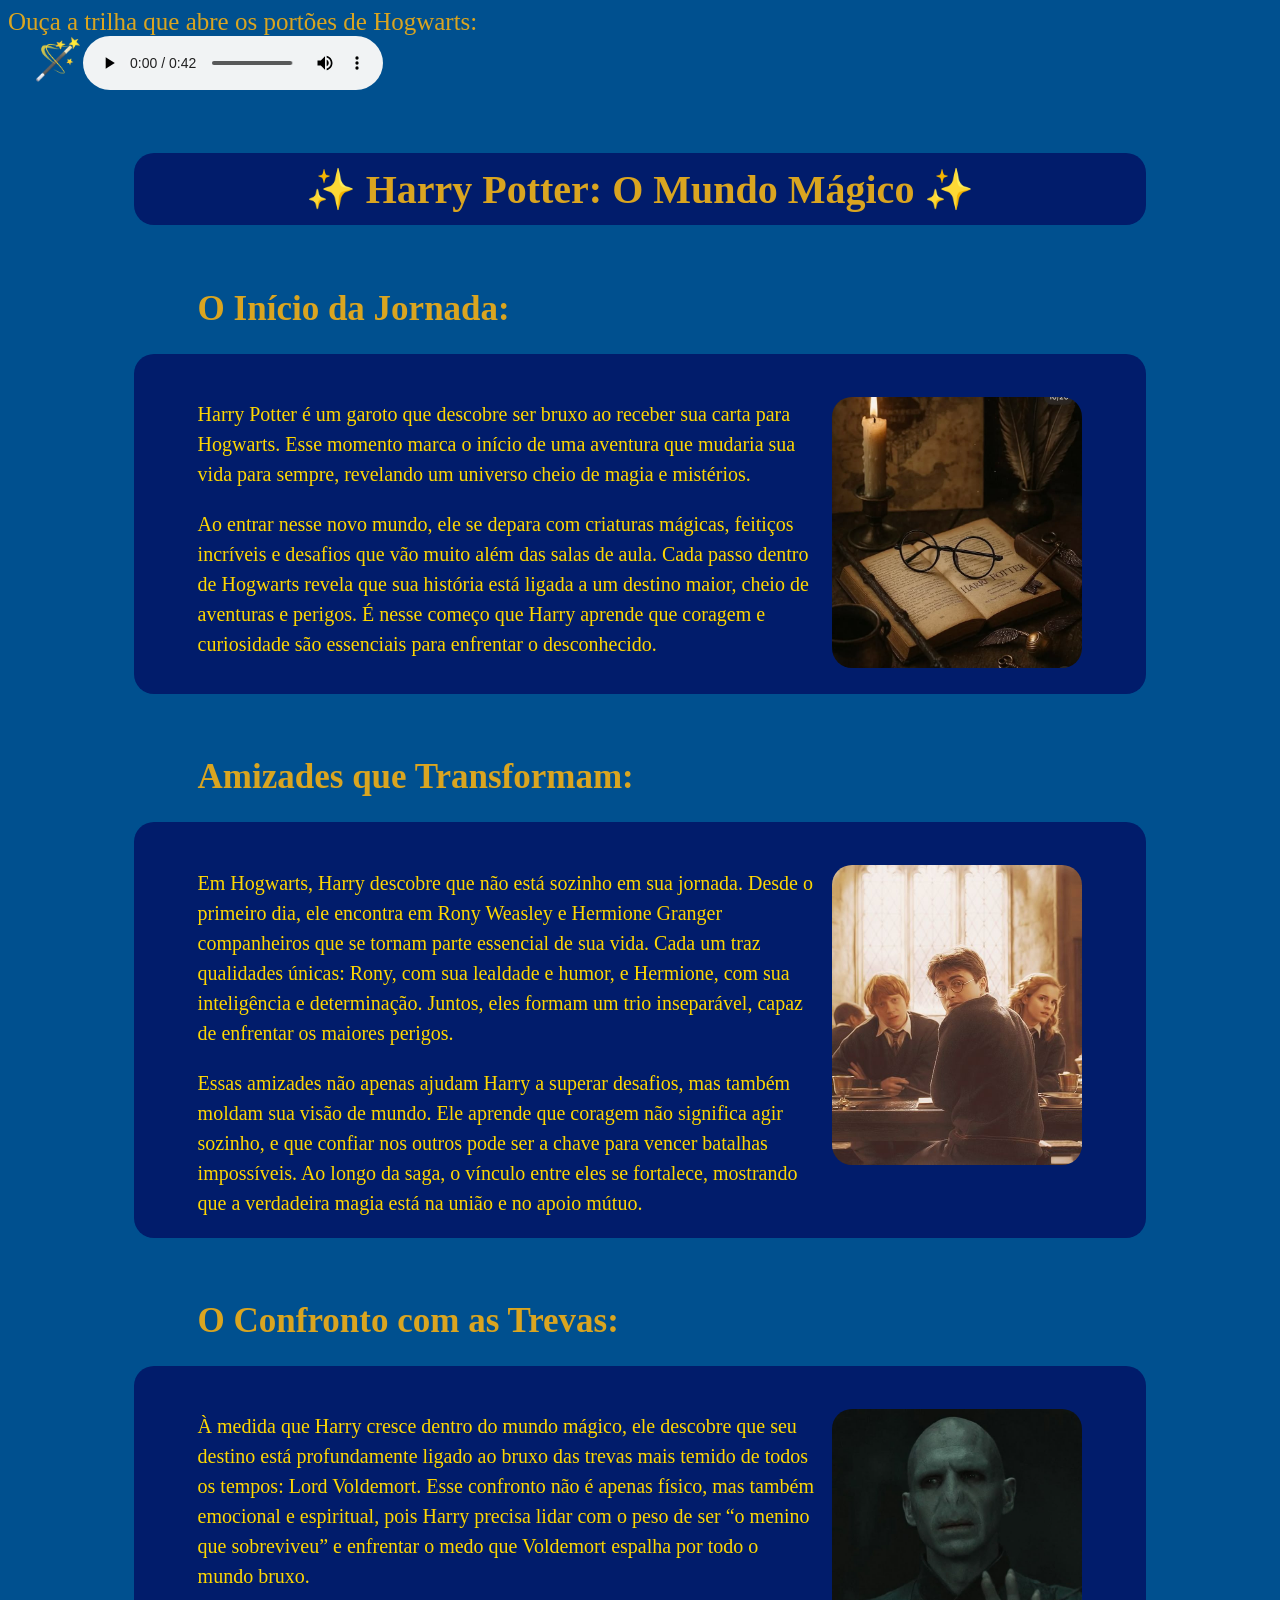
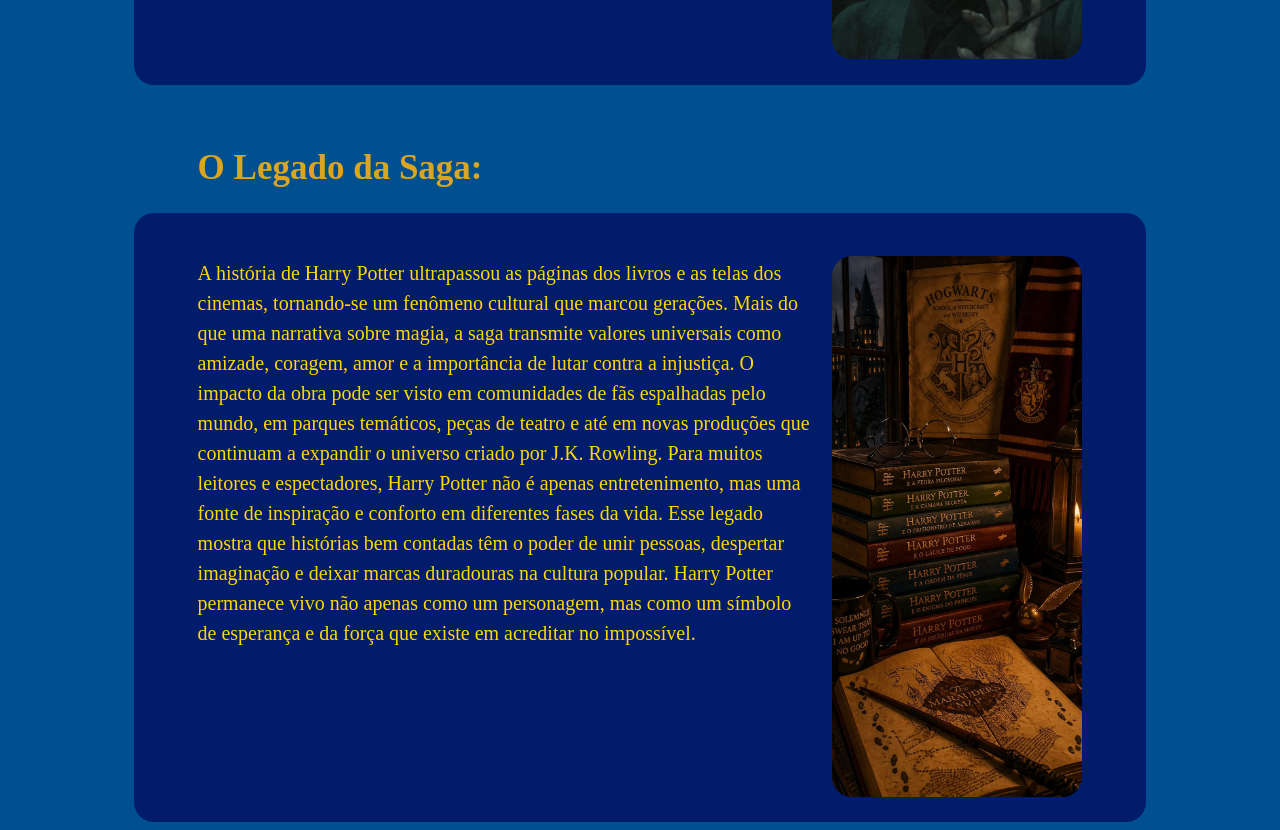
<file: index.html>
<!doctype html>
<html>

<head>
    <title>Harry Potter Website</title>
    <link rel="stylesheet" href="style.css">

<body style="background-color:#00508F">


    <!-- Consulta de IA:
     Prompt: preciso fazer uma pagina web html com css sobre harry potter. como coloco um audio na pagina?
     Resposta:Perfeito! Para sua página sobre **Harry Potter**, você pode inserir um áudio (como uma música tema ou efeito sonoro)
     usando o elemento `<audio>` do HTML. Vou te mostrar um exemplo completo de página com HTML e CSS, já incluindo o player de
     áudio:

### 🧙‍♂️ Exemplo de página HTML com áudio
```html


<body>
  <main>
    <p>Explore a magia de Hogwarts e mergulhe nas aventuras de Harry Potter.</p>
    <audio controls>
      <source src="harrypotter.mp3" type="audio/mpeg">
      Seu navegador não suporta o elemento de áudio.
    </audio>
  </main>

</body>
### 🚀 Como funciona
- O arquivo **`harrypotter.mp3`** deve estar na mesma pasta que seu HTML.  
- O atributo `controls` mostra os botões de **play, pause e volume** automaticamente.  
- Você pode usar `autoplay` (começa sozinho) ou `loop` (repete sem parar), mas lembre-se que alguns navegadores bloqueiam 
autoplay sem interação do usuário.-->

    <div style="font-size:25px; color: goldenrod; ">
        Ouça a trilha que abre os portões de Hogwarts:
     </div>
<div style="display:flex">
    <div style="font-size: 40px; margin-left: 2%;">
        🪄
     </div>
     <audio controls loop>
    <source src="HPintro.mp3" type="audio/mpeg">
     </audio>
</div>
    
    
   
    

    <div class="titulo">
       ✨  Harry Potter: O Mundo Mágico  ✨
    </div>

         <div class="subtitulo">
            O Início da Jornada:
        </div>
            <div class="texto">
              <div >
                 <p>Harry Potter é um garoto que descobre ser bruxo ao receber sua carta para Hogwarts.
                 Esse momento marca o início de uma aventura que mudaria sua vida para sempre, revelando um 
                 universo cheio de magia e mistérios.
                 </p>
                 <p>Ao entrar nesse novo mundo, ele se depara com criaturas mágicas, feitiços incríveis e desafios que vão muito 
                 além das salas de aula. Cada passo dentro de Hogwarts revela que sua história está ligada a um destino maior,
                 cheio de aventuras e perigos. É nesse começo que Harry aprende que coragem e curiosidade são essenciais para 
                 enfrentar o desconhecido.
                 </p>
              </div>

     <div class="img" >
        <img src="HP.jpg" style="width:250px; height:auto; border-radius:20px" alt="Livro Harry Potter aberto com óculos, vela e objetos mágicos">
    </div>
     </div>


         <div class="subtitulo">
            Amizades que Transformam:
        </div>

            <div class="texto">
              <div>  
                <p>Em Hogwarts, Harry descobre que não está sozinho em sua jornada. Desde o primeiro dia, ele encontra em Rony 
                Weasley e Hermione Granger companheiros que se tornam parte essencial de sua vida. Cada um traz qualidades únicas:
                Rony, com sua lealdade e humor, e Hermione, com sua inteligência e determinação. Juntos, eles formam um trio
                inseparável, capaz de enfrentar os maiores perigos.
                </p>
               <p> Essas amizades não apenas ajudam Harry a superar desafios, mas também moldam sua visão de mundo. 
                Ele aprende que coragem não significa agir sozinho, e que confiar nos outros pode ser a chave para vencer batalhas
                 impossíveis. Ao longo da saga, o vínculo entre eles se fortalece, mostrando que a verdadeira magia está na união e no apoio mútuo.
               </p>
              </div>
               <div class="img">
            <img src="triohp.jpg" style="width:250px; height:auto; border-radius:20px" alt="Rony, Harry e Hermione">
            </div>
            </div>

       



        <div class="subtitulo">
            O Confronto com as Trevas:
        </div>

              <div class="texto">
               <div> <p>À medida que Harry cresce dentro do mundo mágico, ele descobre que seu destino está profundamente ligado
                ao bruxo das trevas mais temido de todos os tempos: Lord Voldemort. Esse confronto não é apenas físico, 
                mas também emocional e espiritual, pois Harry precisa lidar com o peso de ser “o menino que sobreviveu” e
                 enfrentar o medo que Voldemort espalha por todo o mundo bruxo.
                </p>
               </div>
               <div class="img">
                     <img src="voldemort.jpg" style="width:250px; height:auto; border-radius:20px" alt="Voldemort">
                 </div>
              </div>

        


        <div class="subtitulo">
            O Legado da Saga:
        </div>

              <div class="texto">
                <p>A história de Harry Potter ultrapassou as páginas dos livros e as telas dos cinemas, tornando-se um 
                fenômeno cultural que marcou gerações. Mais do que uma narrativa sobre magia, a saga transmite valores
                universais como amizade, coragem, amor e a importância de lutar contra a injustiça.
                
                O impacto da obra pode ser visto em comunidades de fãs espalhadas pelo mundo, em parques temáticos, peças
                de teatro e até em novas produções que continuam a expandir o universo criado por J.K. Rowling.
                Para muitos leitores e espectadores, Harry Potter não é apenas entretenimento, mas uma fonte de inspiração e
                 conforto em diferentes fases da vida.
                
                Esse legado mostra que histórias bem contadas têm o poder de unir pessoas, despertar imaginação e deixar marcas duradouras na
                cultura popular. Harry Potter permanece vivo não apenas como um personagem, mas como um símbolo de esperança e da força que
                existe em acreditar no impossível.
                </p>
                 
                 <div class="img">
                    <img src="saga.jpg" style="width:250px; height:auto; border-radius:20px" alt="Mapa do Maroto e coleção de livros">
                </div>
              </div>

        
</body>

</html>
</file>
<file: style.css>
.titulo{ 
        font-size: 40px;
        font-family:serif; 
        margin-left:10% ;
        margin-right: 10%;
        text-align:center;
        margin-top: 5%;
        color:goldenrod;
        margin-bottom: 5%;
        background-color: #011C6B;
         border-radius:20px;
         padding-bottom: 1%;
         padding-top: 1%;
         font-weight:bolder
         

    }

    .subtitulo{
        font-size: 35px;
        margin-left:15%;
        margin-top: 2%;
        color:goldenrod;
        margin-top: 5%;
        font-family: serif;
        font-weight:bolder

    }
    .texto{
        display:flex;
        font-size: 20px;
        font-family: cursive;
        margin-top: 2% ;
        margin-left: 10%;
        margin-right:10% ;
        background-color:#011C6B;
        line-height:150%;
        color:gold;
        padding-left:5%;
        padding-right:5%;
        border-radius:20px;
        padding-top: 2%;
    }
    .img{
        margin-top: 2%;
        margin-bottom: 2%;
        margin-left: 2%;
        
    }
</file>
